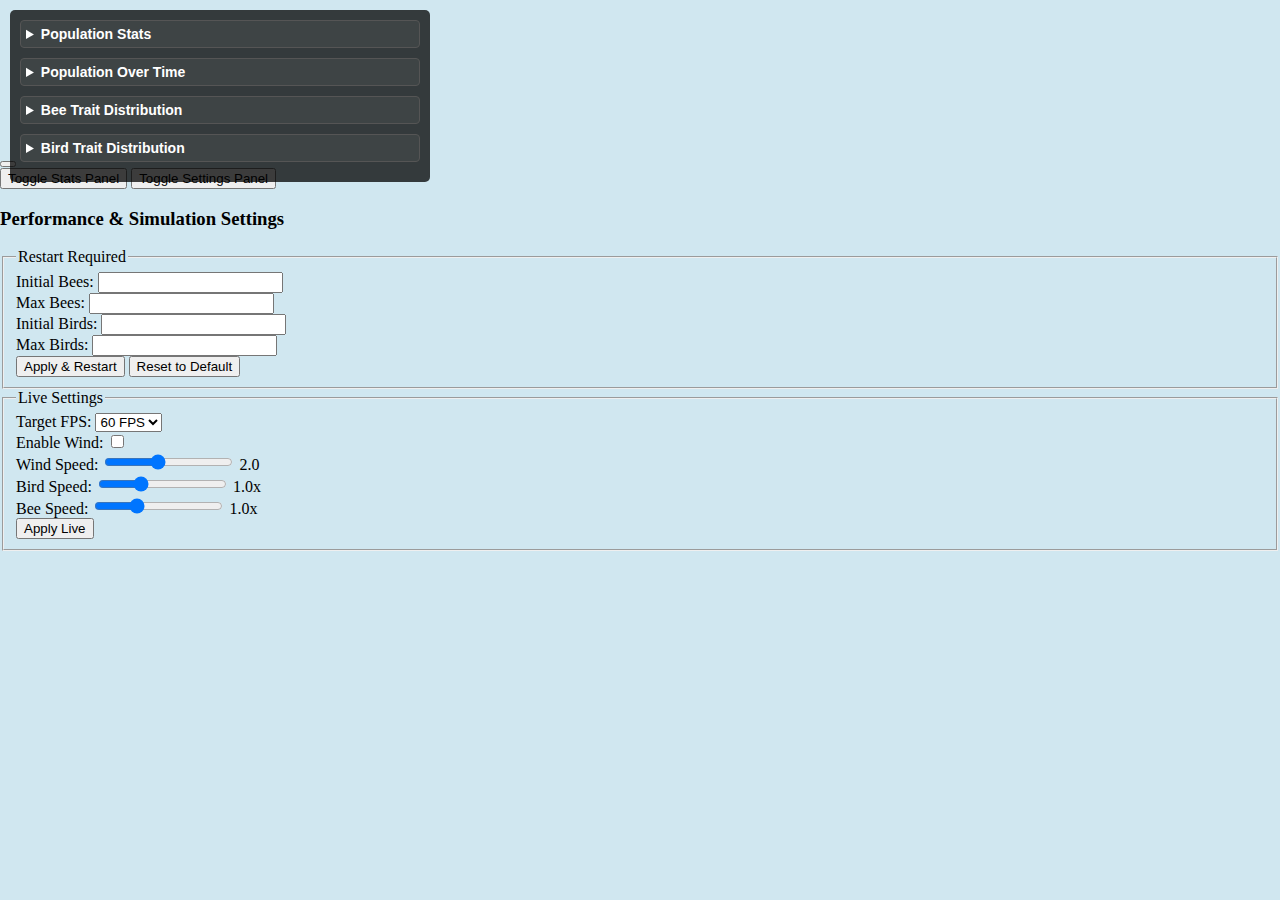
<file: index.html>
<!DOCTYPE html>
<html>
<head>
    <title>The Birds and the Bees</title>
    <!-- Critical for responsive design -->
    <meta name="viewport" content="width=device-width, initial-scale=1.0">
    <link rel="stylesheet" href="style.css">
    <link rel="stylesheet" href="css/overlay.css">
    <!-- Include Plotly.js for charting -->
    <script src="https://cdn.plot.ly/plotly-2.12.1.min.js"></script>
</head>
<body>
    <canvas id="treeCanvas"></canvas>

    <!-- Mobile-only Hamburger Menu -->
    <button id="hamburger-btn" class="hamburger">
        <span class="hamburger-box">
            <span class="hamburger-inner"></span>
        </span>
    </button>
    <nav id="mobile-nav">
        <button class="nav-link" data-overlay-id="overlay">Toggle Stats Panel</button>
        <button class="nav-link" data-overlay-id="performance-overlay">Toggle Settings Panel</button>
    </nav>
    
    <!-- Original Overlays -->
    <div id="overlay" class="stats-overlay desktop-overlay">
        <details>
            <summary>Population Stats</summary>
            <p id="bee-population">Bee Population: 0</p>
            <p id="bird-population">Bird Population: 0</p>
        </details>
        <details>
            <summary>Population Over Time</summary>
            <div id="population-graph"></div>
        </details>
        <details>
            <summary>Bee Trait Distribution</summary>
            <div id="bee-violin-plot"></div>
        </details>
        <details>
            <summary>Bird Trait Distribution</summary>
            <div id="bird-violin-plot"></div>
        </details>
    </div>

    <div id="performance-overlay" class="performance-overlay desktop-overlay">
        <h3>Performance & Simulation Settings</h3>

        <fieldset>
            <legend>Restart Required</legend>
            <div class="setting-row">
                <label for="initial-bees">Initial Bees:</label>
                <input type="number" id="initial-bees" min="1">
            </div>
            <div class="setting-row">
                <label for="max-bees">Max Bees:</label>
                <input type="number" id="max-bees" min="1">
            </div>
            <div class="setting-row">
                <label for="initial-birds">Initial Birds:</label>
                <input type="number" id="initial-birds" min="1">
            </div>
            <div class="setting-row">
                <label for="max-birds">Max Birds:</label>
                <input type="number" id="max-birds" min="1">
            </div>
            <div class="button-row">
                <button id="apply-settings">Apply & Restart</button>
                <button id="reset-settings">Reset to Default</button>
            </div>
        </fieldset>

        <fieldset>
            <legend>Live Settings</legend>
            <div class="setting-row">
                <label for="fps-select">Target FPS:</label>
                <select id="fps-select">
                    <option value="60">60 FPS</option>
                    <option value="30">30 FPS</option>
                </select>
            </div>
            <div class="setting-row">
                <label for="wind-toggle">Enable Wind:</label>
                <input type="checkbox" id="wind-toggle">
            </div>
            <div id="wind-slider-container">
                <div class="setting-row">
                    <label for="wind-speed-slider">Wind Speed:</label>
                    <input type="range" id="wind-speed-slider" min="0" max="5" step="0.1" value="2.0">
                    <span id="wind-speed-value">2.0</span>
                </div>
            </div>
             <div class="setting-row">
                <label for="bird-speed-slider">Bird Speed:</label>
                <input type="range" id="bird-speed-slider" min="0.1" max="3" step="0.1" value="1.0">
                <span id="bird-speed-value">1.0x</span>
            </div>
             <div class="setting-row">
                <label for="bee-speed-slider">Bee Speed:</label>
                <input type="range" id="bee-speed-slider" min="0.1" max="3" step="0.1" value="1.0">
                <span id="bee-speed-value">1.0x</span>
            </div>
            <div class="button-row">
                 <button id="apply-live-settings">Apply Live</button>
            </div>
        </fieldset>
    </div>

    <script type="module" src="js/main.js"></script>
</body>
</html>
</file>
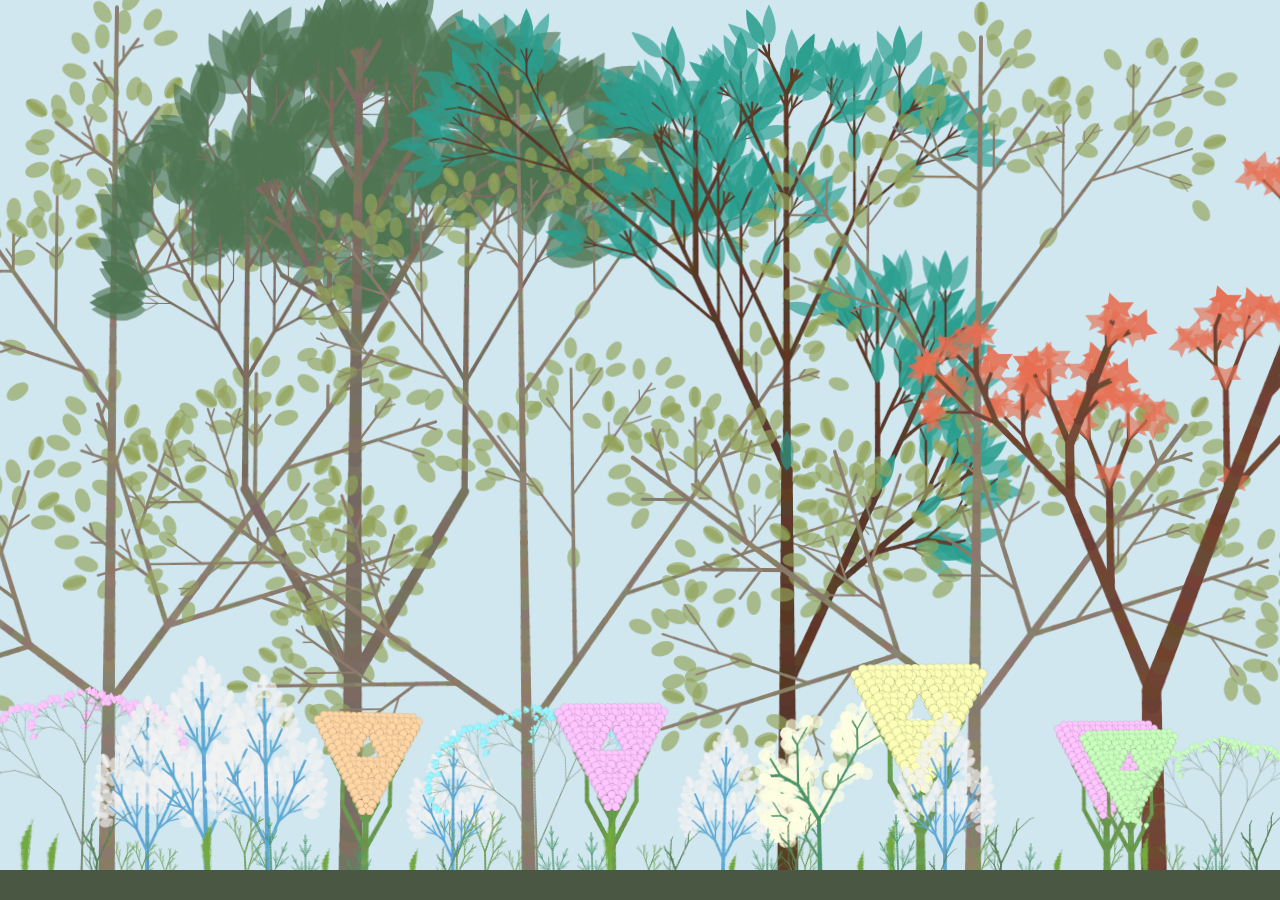
<file: tree/index.html>
<!DOCTYPE html>
<html>
<head>
    <title>Organic L-System Forest</title>
    <style>
        body { margin: 0; overflow: hidden; background-color: #d0e7f0; }
        canvas { display: block; }
    </style>
</head>
<body>
    <canvas id="treeCanvas"></canvas>
    <script>
        const canvas = document.getElementById('treeCanvas');
        const ctx = canvas.getContext('2d');

        const trees = [];
        const shrubs = [];
        const weeds = [];
        let frame = 0;

        // --- GLOBAL ANIMATION CONSTANTS ---
        const MIN_TREES = 4;
        const MAX_TREES = 6;
        const GLOBAL_WIND_STRENGTH = 1.0;
        const SHRUB_WIND_MULTIPLIER = 2.0;
        const WEED_WIND_MULTIPLIER = 4.0;

        // --- PRESET DEFINITIONS ---
        const PASTEL_FLOWER_COLORS = ['#ffadad', '#ffd6a5', '#fdffb6', '#caffbf', '#9bf6ff', '#a0c4ff', '#bdb2ff', '#ffc6ff'];

        const TREE_PRESETS = [
            {
                type: 'leafy', name: 'classic',
                rules: {
                    'X': [ // Significantly different structural variations
                        'F+[[XL]-XL]-F[-FXL]+XL',  // Original complex
                        'F[+F[L]X][-F[L]X]FXL',    // Forking structure
                        'F[+XL]F[-XL][X]L'         // Strong trunk with a top tuft
                    ],
                    'F': 'FF'
                },
                iterations: 5, angle: 25, initialThickness: 8, barkColor: '#5a3a29', leafColor: '#2a9d8f', leafShape: 'classic'
            },
            {
                type: 'leafy', name: 'upward',
                rules: {
                    'X': [
                        'F[+XL]F[-XL]+X',         // Original upward
                        'FF[+X[L]][-X[L]]',       // Taller, pine-like
                        'F[+X[L]][-X[L]]+FXL'      // Bushier at the tips
                    ],
                    'F': 'FF'
                },
                iterations: 5, angle: 22, initialThickness: 10, barkColor: '#6f4533', leafColor: '#e76f51', leafShape: 'maple'
            },
            {
                type: 'leafy', name: 'weeping',
                rules: {
                    'X': [
                        'F[--XL]F[++XL]FXL',       // Original weeping
                        'F[--F[L]X]F[++F[L]X]FX',  // More pronounced droop
                        'F[---XL][++XL]FXL'        // Asymmetric weeping
                    ],
                    'F': 'FF'
                },
                iterations: 5, angle: 18, initialThickness: 7, barkColor: '#8a7e6c', leafColor: '#93a35a', leafShape: 'willow'
            },
            {
                type: 'leafy', name: 'broadleaf',
                rules: {
                    'X': [
                        'F[+XL][-XL]F[+XL]X',     // Original wide
                        'FF[-[XL]+[XL]]F[+X[L]]', // Stronger trunk, wide crown
                        'F[+F[-XL]][-F[+XL]]FXL'   // Gnarled, wide branches
                    ],
                    'F': 'FF'
                },
                iterations: 5, angle: 30, initialThickness: 9, barkColor: '#7a6e60', leafColor: '#4f7553', leafShape: 'broad'
            }
        ];

        const SHRUB_PRESETS = [
            { type: 'leafy', rules: { 'X': 'F-[[XL]+XL]+F[+FXL]-XL', 'F': 'FF' }, iterations: 4, angle: 30, initialThickness: 4, barkColor: '#4c956c', leafColor: '#fefee3', leafShape: 'oval' },
            { type: 'leafy', rules: { 'X': 'F[+XL][-XL]FXL', 'F': 'FF' }, iterations: 4, angle: 25, initialThickness: 3, barkColor: '#5fa8d3', leafColor: '#f2f2f2', leafShape: 'willow' },
            { type: 'flower', flowerShape: 'petal', rules: { 'X': 'F[+F-XO][-F+XO]XO', 'F': 'FF' }, iterations: 4, angle: 28, initialThickness: 5, barkColor: '#6a994e' },
            { type: 'flower', flowerShape: 'bell', rules: { 'X': 'F[+FXO][-F-X]FX', 'F': 'FF' }, iterations: 5, angle: 25, initialThickness: 3, barkColor: '#7b8c74' }
        ];

        const WEED_PRESETS = [
            { type: 'weed', rules: { 'X': 'F[+X]F[-X]+X', 'F': 'FF' }, iterations: 4, angle: 20, initialThickness: 2, barkColor: '#6a994e' },
            { type: 'weed', rules: { 'X': 'F[+X][-X]FX', 'F': 'FF' }, iterations: 4, angle: 25.7, initialThickness: 2, barkColor: '#4c956c' },
            { type: 'weed', rules: { 'X': 'F-[[X]+X]+F[+FX]-X', 'F': 'FF' }, iterations: 3, angle: 22, initialThickness: 1.5, barkColor: '#588157' },
            { type: 'weed', rules: { 'X': 'F[-F[+X]]F[+F[-X]]X', 'F': 'F' }, iterations: 5, angle: 15, initialThickness: 1, barkColor: '#73a942' }
        ];

        function generateLSystem(iterations, rules) {
            let currentString = 'X';
            for (let i = 0; i < iterations; i++) {
                let nextString = '';
                for (const char of currentString) {
                    const rule = rules[char];
                    if (Array.isArray(rule)) {
                        nextString += rule[Math.floor(Math.random() * rule.length)];
                    } else {
                        nextString += rule || char;
                    }
                }
                currentString = nextString;
            }
            return currentString;
        }

        function calculateMaxHeight(lSystemString, length, angle) {
            let state = { y: 0, angle: -90 * (Math.PI / 180) };
            let minY = 0;
            const stack = [];
            for (const command of lSystemString) {
                switch (command) {
                    case 'F': state.y += length * Math.sin(state.angle); minY = Math.min(minY, state.y); break;
                    case '+': state.angle += angle * (Math.PI / 180); break;
                    case '-': state.angle -= angle * (Math.PI / 180); break;
                    case '[': stack.push({ ...state }); break;
                    case ']': state = stack.pop(); break;
                }
            }
            return Math.abs(minY);
        }

        function setupPlantData(preset, plantType) {
            let length;
            if (plantType === 'tree') length = 5;
            else if (plantType === 'shrub') length = 4;
            else length = 3;

            const lindenmayerString = generateLSystem(preset.iterations, preset.rules);
            const barkColors = [];
            const baseHex = parseInt(preset.barkColor.slice(1), 16);
            let r_base = (baseHex >> 16) & 0xff, g_base = (baseHex >> 8) & 0xff, b_base = baseHex & 0xff;
            for (const char of lindenmayerString) {
                if (char === 'F') {
                    const r = r_base + Math.round((Math.random() - 0.5) * 15), g = g_base + Math.round((Math.random() - 0.5) * 15), b = b_base + Math.round((Math.random() - 0.5) * 15);
                    barkColors.push(`rgb(${r},${g},${b})`);
                }
            }
            const unscaledHeight = calculateMaxHeight(lindenmayerString, length, preset.angle);
            return { ...preset, plantType, lindenmayerString, length, unscaledHeight, barkColors, stack: [] };
        }

        function preRenderPlant(plantData) {
            const offscreenCanvas = document.createElement('canvas');
            const oCtx = offscreenCanvas.getContext('2d');
            const renderSize = plantData.plantType === 'tree' ? canvas.height * 2 : canvas.height * 1.5;
            offscreenCanvas.width = renderSize;
            offscreenCanvas.height = renderSize;

            oCtx.save();
            oCtx.translate(renderSize / 2, renderSize);
            oCtx.scale(plantData.scale, plantData.scale);
            oCtx.lineCap = 'round';
            oCtx.lineWidth = plantData.initialThickness;

            let barkColorIndex = 0;
            for (const command of plantData.lindenmayerString) {
                switch (command) {
                    case 'F':
                        oCtx.strokeStyle = plantData.barkColors[barkColorIndex++];
                        oCtx.beginPath(); oCtx.moveTo(0, 0); oCtx.lineTo(0, -plantData.length); oCtx.stroke();
                        oCtx.translate(0, -plantData.length);
                        oCtx.lineWidth *= 0.98;
                        break;
                    case 'L': drawStaticLeaf(oCtx, plantData); break;
                    case 'O': drawStaticFlower(oCtx, plantData); break;
                    case '+': oCtx.rotate((Math.PI / 180) * plantData.angle); break;
                    case '-': oCtx.rotate(-(Math.PI / 180) * plantData.angle); break;
                    case '[': plantData.stack.push({ transform: oCtx.getTransform(), lineWidth: oCtx.lineWidth }); oCtx.lineWidth *= 0.7; break;
                    case ']': const state = plantData.stack.pop(); oCtx.setTransform(state.transform); oCtx.lineWidth = state.lineWidth; break;
                }
            }
            oCtx.restore();
            plantData.preRenderedCanvas = offscreenCanvas;
            plantData.renderHeight = renderSize;
        }

        function drawPlant(plant) {
            ctx.save();
            let windMultiplier = 1.0;
            if (plant.plantType === 'shrub') windMultiplier = SHRUB_WIND_MULTIPLIER;
            if (plant.plantType === 'weed') windMultiplier = WEED_WIND_MULTIPLIER;
            const windStrength = GLOBAL_WIND_STRENGTH * windMultiplier;
            const trunkSway = Math.sin((frame / 220) + plant.x / 50) * 0.015 * windStrength;
            
            ctx.translate(plant.x, canvas.height);
            ctx.rotate(trunkSway);
            
            ctx.drawImage(plant.preRenderedCanvas, -plant.renderHeight / 2, -plant.renderHeight);
            ctx.restore();
        }

        function animate() {
            ctx.clearRect(0, 0, canvas.width, canvas.height);
            frame++;
            for (const tree of trees) drawPlant(tree);
            for (const shrub of shrubs) drawPlant(shrub);
            for (const weed of weeds) drawPlant(weed);
            
            const groundHeight = 30;
            ctx.fillStyle = '#4a5742';
            ctx.fillRect(0, canvas.height - groundHeight, canvas.width, groundHeight);
            requestAnimationFrame(animate);
        }

        function initialize() {
            canvas.width = window.innerWidth;
            canvas.height = window.innerHeight;
            trees.length = 0; shrubs.length = 0; weeds.length = 0;

            const numTrees = MIN_TREES + Math.floor(Math.random() * (MAX_TREES - MIN_TREES + 1));
            const spacingTrees = canvas.width / numTrees;
            for (let i = 0; i < numTrees; i++) {
                const preset = TREE_PRESETS[Math.floor(Math.random() * TREE_PRESETS.length)];
                const plant = setupPlantData(preset, 'tree');
                const targetHeight = canvas.height * (0.85 + Math.random() * 0.15);
                plant.scale = targetHeight / plant.unscaledHeight;
                plant.x = (i * spacingTrees) + (spacingTrees / 2) + (Math.random() - 0.5) * (spacingTrees * 0.5);
                preRenderPlant(plant);
                trees.push(plant);
            }

            const numShrubs = 15; const spacingShrubs = canvas.width / numShrubs;
            for (let i = 0; i < numShrubs; i++) {
                const preset = SHRUB_PRESETS[Math.floor(Math.random() * SHRUB_PRESETS.length)];
                const plant = setupPlantData(preset, 'shrub');
                const targetHeight = canvas.height * (0.15 + Math.random() * 0.1);
                plant.scale = targetHeight / plant.unscaledHeight;
                plant.x = (i * spacingShrubs) + (spacingShrubs / 2) + (Math.random() - 0.5) * spacingShrubs;
                if (plant.type === 'flower') {
                    plant.flowerColor = PASTEL_FLOWER_COLORS[Math.floor(Math.random() * PASTEL_FLOWER_COLORS.length)];
                }
                preRenderPlant(plant);
                shrubs.push(plant);
            }

            const numWeeds = 40; const spacingWeeds = canvas.width / numWeeds;
            for (let i = 0; i < numWeeds; i++) {
                const preset = WEED_PRESETS[Math.floor(Math.random() * WEED_PRESETS.length)];
                const plant = setupPlantData(preset, 'weed');
                const targetHeight = canvas.height * (0.05 + Math.random() * 0.05);
                plant.scale = targetHeight / plant.unscaledHeight;
                plant.x = (i * spacingWeeds) + (spacingWeeds / 2) + (Math.random() - 0.5) * spacingWeeds;
                preRenderPlant(plant);
                weeds.push(plant);
            }
        }
        
        function drawStaticLeaf(oCtx, plant) {
            oCtx.fillStyle = plant.leafColor + 'aa';
            oCtx.beginPath();
            switch (plant.leafShape) {
                case 'classic': oCtx.moveTo(0, 0); oCtx.quadraticCurveTo(5, -5, 0, -15); oCtx.quadraticCurveTo(-5, -5, 0, 0); break;
                case 'maple': oCtx.moveTo(0, 0); oCtx.lineTo(2, -4); oCtx.lineTo(6, -4); oCtx.lineTo(4, -6); oCtx.lineTo(5, -10); oCtx.lineTo(0, -8); oCtx.lineTo(-5, -10); oCtx.lineTo(-4, -6); oCtx.lineTo(-6, -4); oCtx.lineTo(-2, -4); break;
                case 'willow': oCtx.scale(0.6, 1); oCtx.arc(0, -10, 5, 0, Math.PI * 2); oCtx.setTransform(oCtx.getTransform()); break;
                case 'broad': oCtx.moveTo(0, 0); oCtx.quadraticCurveTo(8, -8, 0, -20); oCtx.quadraticCurveTo(-8, -8, 0, 0); break;
                case 'oval': default: oCtx.arc(0, -5, 5, 0, Math.PI * 2); break;
            }
            oCtx.fill();
        }

        function drawStaticFlower(oCtx, plant) {
            oCtx.fillStyle = plant.flowerColor; oCtx.strokeStyle = 'rgba(0,0,0,0.1)'; oCtx.lineWidth = 0.5;
            switch (plant.flowerShape) {
                case 'bell': oCtx.beginPath(); oCtx.arc(0, 0, 4, 0, Math.PI); oCtx.lineTo(-4, 0); oCtx.lineTo(0, -6); oCtx.lineTo(4, 0); oCtx.fill(); oCtx.stroke(); break;
                case 'starburst': oCtx.beginPath(); for (let i = 0; i < 8; i++) { const angle = (Math.PI / 4) * i; const len = i % 2 === 0 ? 6 : 3; oCtx.moveTo(0, 0); oCtx.lineTo(Math.cos(angle) * len, Math.sin(angle) * len); } oCtx.stroke(); break;
                case 'petal': default: for (let i = 0; i < 5; i++) { oCtx.beginPath(); oCtx.arc(0, -4, 2.5, 0, Math.PI * 2); oCtx.fill(); oCtx.stroke(); oCtx.rotate((Math.PI * 2) / 5); } break;
            }
        }
        
        window.addEventListener('resize', initialize);
        initialize();
        animate();
    </script>
</body>
</html>
</file>
<file: style.css>
body { margin: 0; overflow: hidden; background-color: #d0e7f0; }
canvas { display: block; }
</file>
<file: css/overlay.css>
#overlay {
    position: absolute;
    top: 10px;
    left: 10px;
    width: 400px; /* Adjusted width for better graph display */
    background-color: rgba(0, 0, 0, 0.75);
    color: white;
    font-family: Arial, sans-serif;
    font-size: 14px;
    padding: 10px;
    border-radius: 5px;
    z-index: 1000;
    transition: opacity 0.5s ease-in-out, height 0.3s ease-in-out; /* Added height transition */
    max-height: 95vh; /* Limit height to 95% of the viewport height */
    overflow-y: auto; /* Add scrollbar only if content exceeds max-height */
}

#overlay p {
    margin: 5px 0;
}

.overlay-hidden {
    opacity: 0;
    pointer-events: none;
}

/* Styling for collapsible sections */
details {
    margin-bottom: 10px;
    border: 1px solid #555;
    border-radius: 4px;
    padding: 5px;
    background-color: rgba(255, 255, 255, 0.05);
}

details[open] {
    padding-bottom: 10px;
}

summary {
    cursor: pointer;
    font-weight: bold;
    outline: none;
}

/* Graph container styling */
.js-plotly-plot .plotly .modebar {
    display: none !important; /* Hide the plotly mode bar for a cleaner look */
}
</file>
